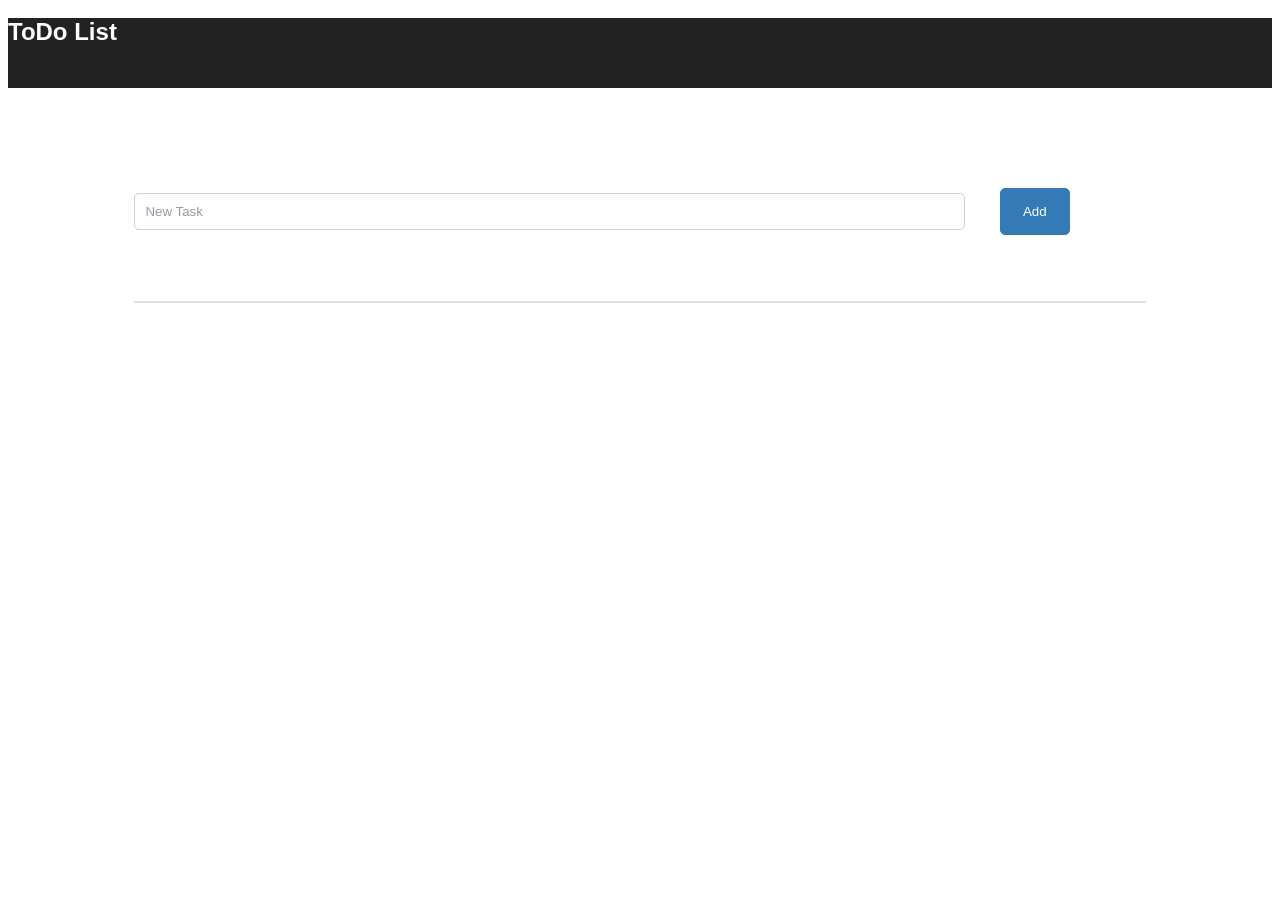
<file: lab3/task2/index.html>
<!DOCTYPE html>
<html lang="en">
<head>
	<meta charset="UTF-8">
	<title>toDO list</title>
	<link rel="stylesheet" href="main.css">
	<link rel="stylesheet" href="https://use.fontawesome.com/releases/v5.7.1/css/all.css" integrity="sha384-fnmOCqbTlWIlj8LyTjo7mOUStjsKC4pOpQbqyi7RrhN7udi9RwhKkMHpvLbHG9Sr" crossorigin="anonymous">
</head>
<body>
	<header>
		<div class="container">
			<div class="row">
				<div class="col-md-12">
					<div class="header_block">
						<h1 class="logo">
							ToDo List
						</h1>
					</div>
				</div>
			</div>
		</div>
	</header>

	<section>
		<div class="container">
			<div class="row">
				<div class="col-md-12">
					<div class="main_block">
						<div class="form_block">
							<form action="#">
								<input type="text" placeholder="New Task" class="form_input" id="form_input">
								<button type="submit" class="form_btn" onclick="create_div();">Add</button>
							</form>	
							<p class="counter" id="counter">1</p>			
						</div>
					</div>

					<div class="content_block main_block" id="content_block">
						<div class="line"></div>
						<div class="note_block" id="note_block"><div class="left_side"><input type="checkbox" class="checkbox" id="ch" onclick="done_note();"><p class="note_title" id="par">aiunrayess</p>
							</div><div class="right_side d-flex"><p class="date_title">date</p>
								<a href="#" onclick="delete_div();">
									<i class="fas fa-trash-alt"></i>
								</a>							
							</div>
						</div>
					</div>
				</div>
			</div>
		</div>
	</section>
	<script src="script.js"></script>

</body>
</file>
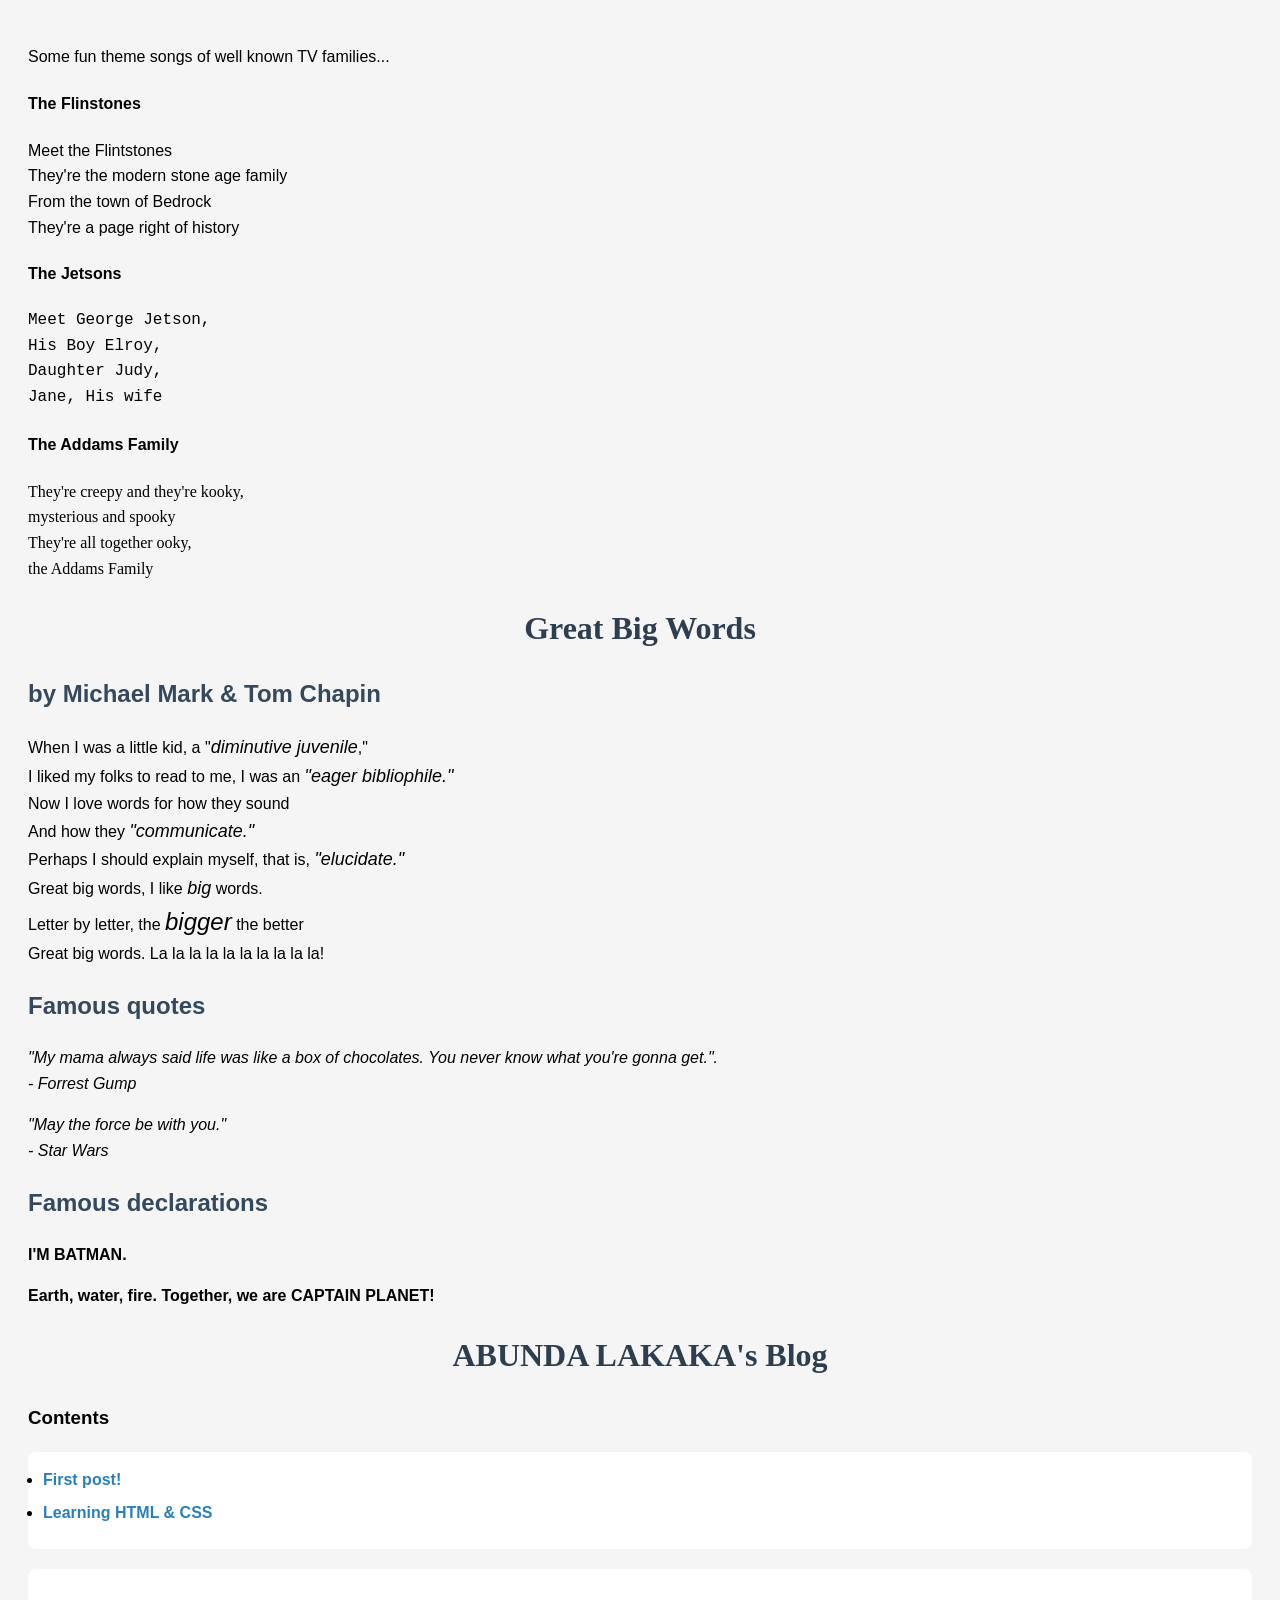
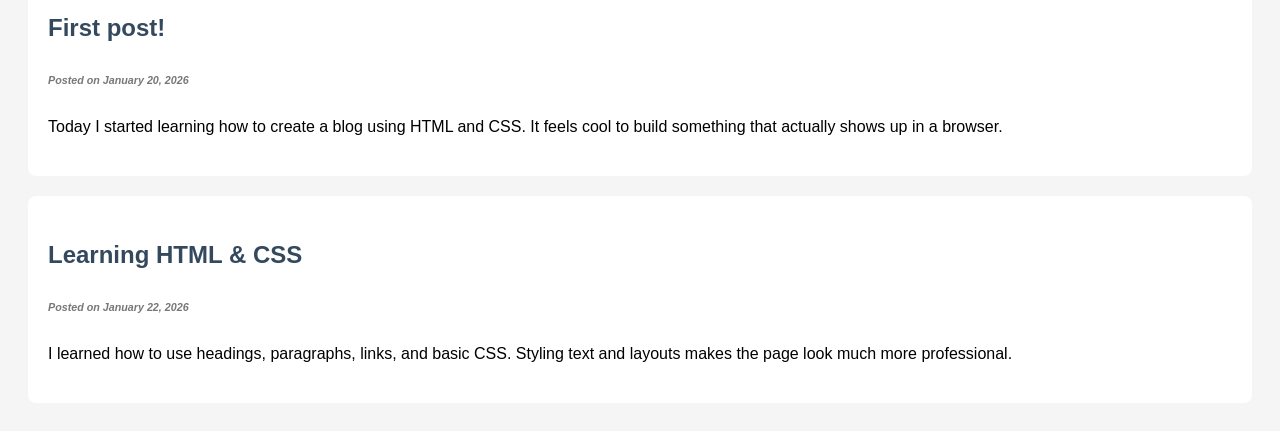
<file: lab1/khanacademy/CSS_text_properties.html>
<!DOCTYPE html>
<html>
    <head>
        <meta charset="utf-8">
        <title>Challenge: Fancy font families</title>
        <style>
        #flinstones {
            font-family: sans-serif;
        }
        
        #jetsons {
            font-family: monospace;
        }
        
        #addams {
            font-family: serif;
        }
        body{
            font-family: serif;
        }
        </style>
    </head>
    <body>
    
    <p>Some fun theme songs of well known TV families...</p>
    
    <h4>The Flinstones</h4>
    <p id="flinstones">
    Meet the Flintstones<br>
    They're the modern stone age family<br>
    From the town of Bedrock<br>
    They're a page right of history</p>
    
    <h4>The Jetsons</h4>
    <p id="jetsons">
    Meet George Jetson,<br>
    His Boy Elroy,<br>
    Daughter Judy,<br>
    Jane, His wife
    </p>

    <h4>The Addams Family</h4>
    <p id="addams">
    They're creepy and they're kooky,<br>
    mysterious and spooky<br>
    They're all together ooky,<br>
    the Addams Family 
    </p>
    </body>
</html>

<!DOCTYPE html>
<html>
    <head>
        <meta charset="utf-8">
        <title>Challenge: Great big font sizes</title>
        <style>
            .big {
                font-size: large;
            }
            
            .bigger { 
                font-size: x-large;
            }
        </style>
    </head>
    <body>

<h1>Great Big Words</h1>
<h2>by Michael Mark & Tom Chapin</h2>

<p>When I was a little kid,
a "<em class="big">diminutive juvenile</em>," <br>
I liked my folks to read to me,
I was an <em class="big">"eager bibliophile."</em> <br>
Now I love words for how they sound <br>
And how they <em class="big">"communicate."</em> <br>
Perhaps I should explain myself,
that is, <em class="big">"elucidate."</em> <br>
Great big words, I like <em class="big">big</em> words. <br>
Letter by letter, the <em class="bigger">bigger</em> the better <br>
Great big words. La la la la la la la la la la!</p>

    </body>
</html>

<!DOCTYPE html>
<html>
    <head>
        <meta charset="utf-8">
        <title>Challenge: Famous font formats</title>
        <style>
            .declaration { 
                font-weight: bold;
            }
            
            .quote {
                font-style: italic;
            }
        </style>
    </head>
    <body>

    <h2>Famous quotes</h2>
    <p class="quote">
    "My mama always said life was like a box of chocolates. You never know what you're gonna get.".
    <br> - Forrest Gump
    </p>
    
    <p class="quote">
    "May the force be with you."
    <br>- Star Wars
    </p>
    
     <h2>Famous declarations</h2>
     
    <p class="declaration">
    I'M BATMAN.
    </p>
    
    <p class="declaration">
    Earth, water, fire. Together, we are CAPTAIN PLANET!
    </p>
    
    </body>
</html>

<!DOCTYPE html>
<html>
    <head>
        <meta charset="utf-8">
        <title>Project: Blog</title>

        <style>
            body {
                font-family: Arial, sans-serif;
                line-height: 1.6;
                background-color: #f5f5f5;
                padding: 20px;
            }

            h1 {
                text-align: center;
                font-family: "Georgia", serif;
                color: #2c3e50;
            }

            h2 {
                color: #34495e;
            }

            h6 {
                font-style: italic;
                color: #777;
            }

            ul {
                background-color: #ffffff;
                padding: 15px;
                border-radius: 8px;
            }

            li {
                margin-bottom: 8px;
            }

            a {
                text-decoration: none;
                color: #2980b9;
                font-weight: bold;
            }

            a:hover {
                text-decoration: underline;
            }

            .post {
                background-color: #ffffff;
                padding: 20px;
                margin-top: 20px;
                border-radius: 8px;
            }

            p {
                font-size: 16px;
            }
        </style>
    </head>

    <body>
        
        <h1>ABUNDA LAKAKA's Blog</h1>

        <h3>Contents</h3>
        <ul>
            <li><a href="#post1">First post!</a></li>
            <li><a href="#post2">Learning HTML & CSS</a></li>
        </ul>
        
        <div class="post">
            <h2 id="post1">First post!</h2>
            <h6>Posted on January 20, 2026</h6>
            <p>
                Today I started learning how to create a blog using HTML and CSS.
                It feels cool to build something that actually shows up in a browser.
            </p>
        </div>

        <div class="post">
            <h2 id="post2">Learning HTML & CSS</h2>
            <h6>Posted on January 22, 2026</h6>
            <p>
                I learned how to use headings, paragraphs, links, and basic CSS.
                Styling text and layouts makes the page look much more professional.
            </p>
        </div>

    </body>
</html>
</file>
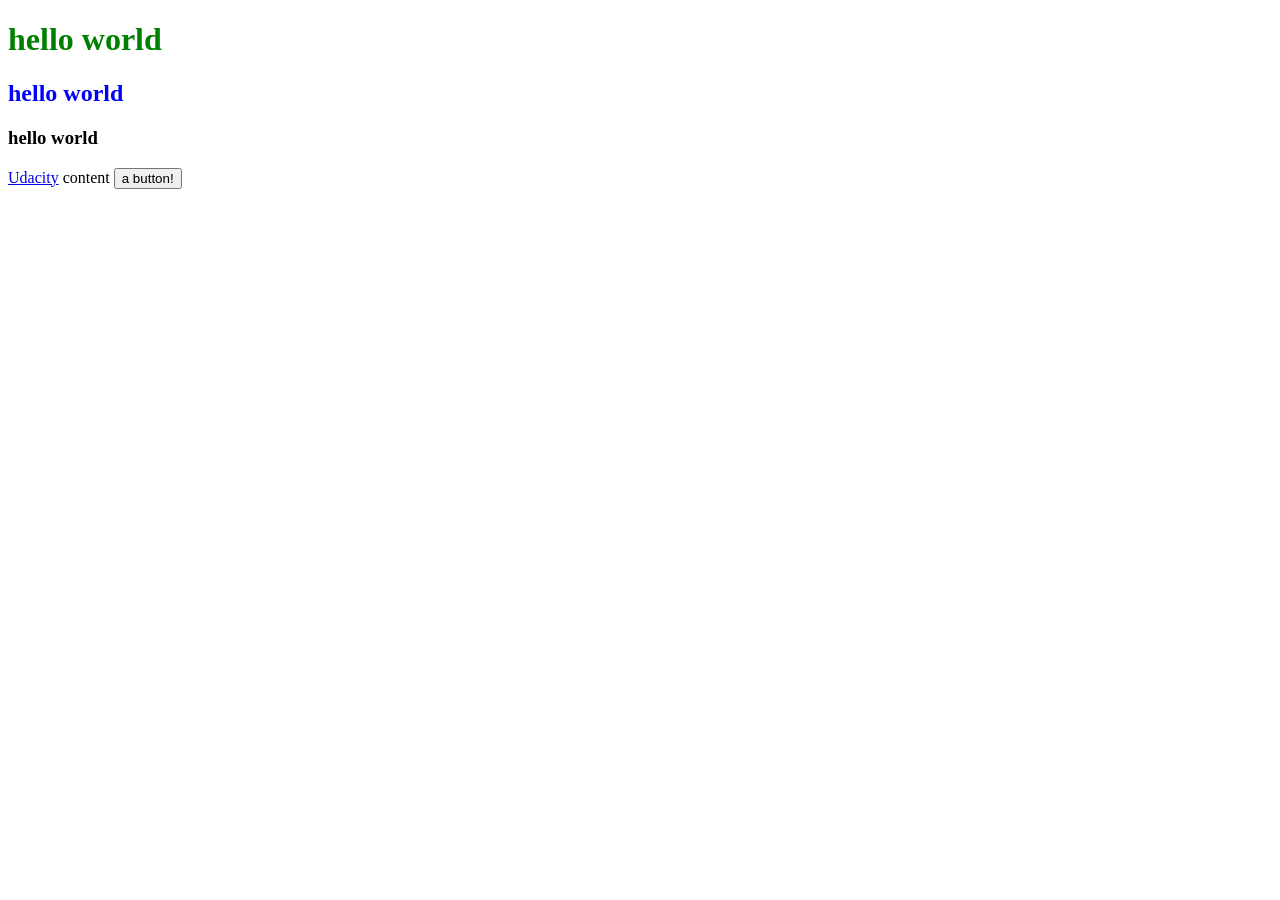
<file: lab1/udacity/Udacity.html>
<!DOCTYPE html>
<html lang="en">
<head>
    <meta charset="UTF-8">
    <meta name="viewport" content="width=device-width, initial-scale=1.0">
    <title>Document</title>
<style>

   /* Tag Selector */

    h1{
  color: green;
}
/* class Attribute Selector */
.book-summary {
  color: blue;
}
/* id Attribute Selector */
#site-description {
  color: red;
}

</style>


</head>
<body>
    <h1> hello world</h1>

    <h2 class="book-summary"> hello world</h2>

    <h3 id ="site-discription"> hello world</h3>
</body>
</html>

<!DOCTYPE html>
<html lang="en">
<head>
    <meta charset="UTF-8">
    <meta name="viewport" content="width=device-width, initial-scale=1.0">
    <title>Document</title>
</head>
<body>
    <a href="https://www.udacity.com">Udacity</a>
</body>
</html>
<!DOCTYPE html>
<html lang="en">
<head>
    <meta charset="UTF-8">
    <meta name="viewport" content="width=device-width, initial-scale=1.0">
    <title>Document</title>
</head>
<body>
    <tag>content</tag>
    <button>a button!</button>
</body>
</html>
</file>
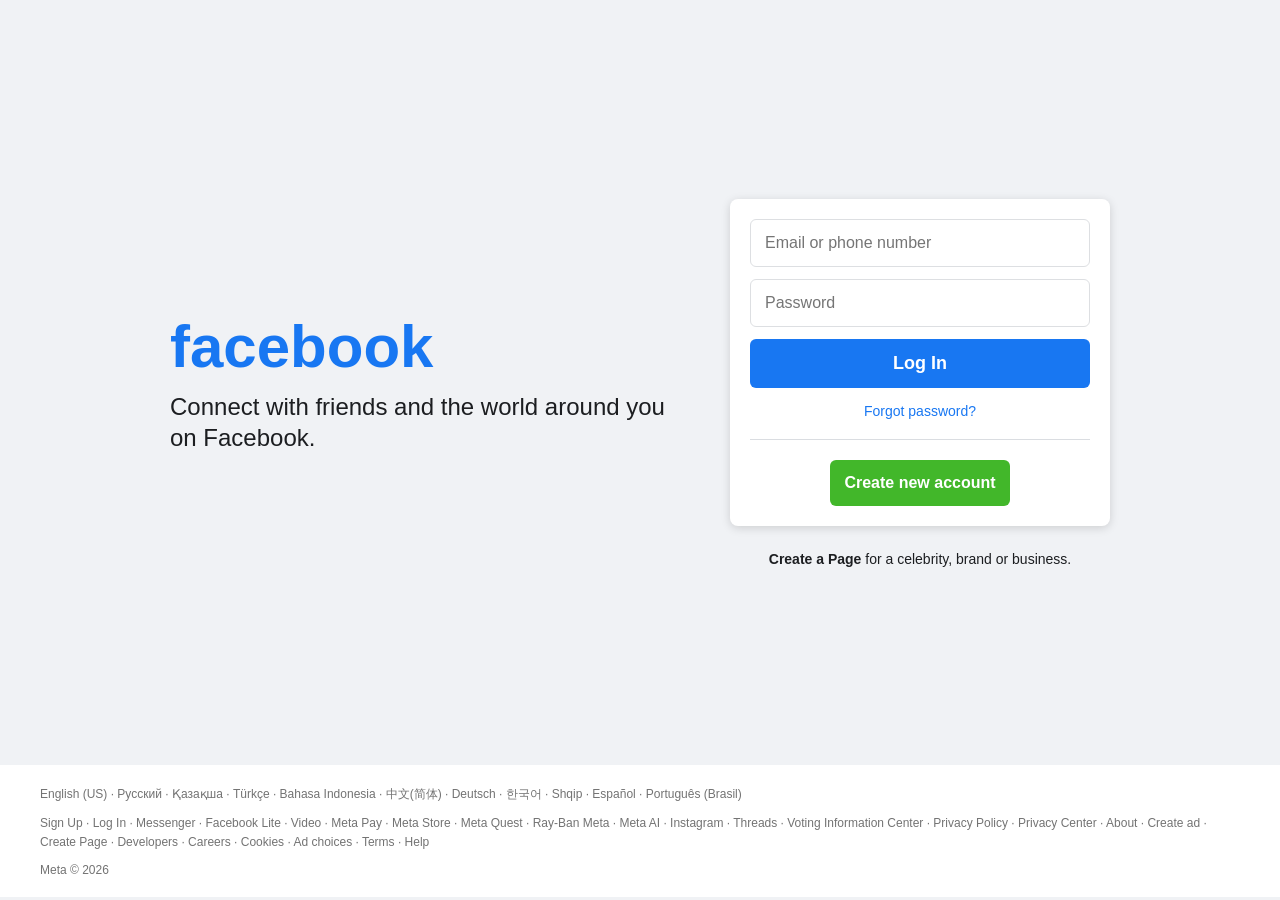
<file: lab2/Facebook/Facebook.html>
<!DOCTYPE html>
<html lang="en">
<head>
  <meta charset="UTF-8">
  <title>Facebook – Log In</title>
    <link rel="icon" type="image/x-icon" href="https://www.facebook.com/images/fb_icon_325x325.png">
  <link rel="stylesheet" href="style.css">
</head>
<body>

  <div class="page">
    <div class="left">
      <h1>facebook</h1>
      <p>Connect with friends and the world around you on Facebook.</p>
    </div>

    <div class="right">
      <div class="login-box">
        <input type="text" placeholder="Email or phone number">
        <input type="password" placeholder="Password">
        <button class="login-btn">Log In</button>
        <a href="https://web.facebook.com/recover/initiate/?privacy_mutation_token=eyJ0eXBlIjowLCJjcmVhdGlvbl90aW1lIjoxNzcwMjY3NzY4LCJjYWxsc2l0ZV9pZCI6MzgxMjI5MDc5NTc1OTQ2fQ%3D%3D&ars=facebook_login&next" class="forgot">Forgot password?</a>
        <hr>
        <button class="create-btn">Create new account</button>
      </div>

      <p class="create-page">
        <a href="https://web.facebook.com/pages/create/?ref_type=registration_form">Create a Page</a> for a celebrity, brand or business.
      </p>
    </div>
  </div>

  <footer>
    <div class="languages">
      English (US) · Русский · Қазақша · Türkçe · Bahasa Indonesia · 中文(简体) ·
      Deutsch · 한국어 · Shqip · Español · Português (Brasil)
    </div>

    <div class="links">
      Sign Up · Log In · Messenger · Facebook Lite · Video · Meta Pay · Meta Store ·
      Meta Quest · Ray-Ban Meta · Meta AI · Instagram · Threads · Voting Information Center ·
      Privacy Policy · Privacy Center · About · Create ad · Create Page · Developers · Careers ·
      Cookies · Ad choices · Terms · Help
    </div>

    <div class="copyright">
      Meta © 2026
    </div>
  </footer>

</body>
</html>
</file>
<file: lab3/task2/main.css>
body{
	font-family: 'Open Sans', sans-serif;
}

ul, li {
	display: block;
	margin: 0;
	padding: 0;
}


header {
	background-color: #222222;
	height: 70px;
	width: 100%;
}

.logo {
	color: #ffffff;
	font-size: 24px;
	margin-top: 18px;
}


.main_block {
	width: 80%;
	margin: 0 auto;
	padding-top: 60px;
}

.toDo {
	font-size: 26px;
}

.form_block {
	margin-top: 40px;
}

.form_input {
	width: 80%;
	padding: 10px;
	border-radius: 5px;
	border: 1px solid #d1d1d1;
}

input[type="text"]::-webkit-input-placeholder {
    color: #9999a6;
} 

input[type="text"]::-moz-placeholder {
    color: #9999a6;
}

.form_btn {
	height: 47px;
	margin-bottom: 6px;
	margin-left: 30px;
	width: 70px;
	background-color: #337ab7;
	border: 1px solid #337ab7;
	border-radius: 5px;
	color: white;
}

.note_block {
	height: 70px;
	width: 100%;
	border: 1px solid #e1e1e1;
	border-top: none;
	display: none;
}

.line {
	width: 100%;
	height: 2px;
	background-color: #e1e1e1; 
}

.counter {
	display: none;
}

.right_side {
	width: 55%;
	display: flex;
	align-items: center;
	justify-content: flex-end;
	gap: 20px;
}

.right_side a {
	color: red;
	font-size: 18px;
	margin: 0;
	padding: 0;
	display: flex;
	align-items: center;
}

.right_side a i {
	margin: 0;
}

.note_title {
	margin-left: 30px;
	margin-top: 20px;
	margin-right: 200px;
	width: 300px;
}

.left_side {
	width: 50%;
	float: left;
}

.right_side {
	width: 50%;
}

.checkbox {
	float: left;
	margin: 25px 30px 0px 30px;
	height: 17px;
	width: 17px;
}

.date_title {
	margin: 0;
	color: #999999;
	font-size: 14px;
	white-space: nowrap;
}
</file>
<file: lab2/Facebook/style.css>
* {
  margin: 0;
  padding: 0;
  box-sizing: border-box;
  font-family: Helvetica, Arial, sans-serif;
}

body {
  background: #f0f2f5;
  color: #1c1e21;
}

.page {
  display: flex;
  justify-content: center;
  align-items: center;
  min-height: 85vh;
  gap: 60px;
}

.left {
  max-width: 500px;
}

.left h1 {
  color: #1877f2;
  font-size: 60px;
  margin-bottom: 10px;
}

.left p {
  font-size: 24px;
  line-height: 1.3;
}

.right {
  text-align: center;
}

.login-box {
  background: #fff;
  padding: 20px;
  width: 380px;
  border-radius: 8px;
  box-shadow: 0 2px 10px rgba(0,0,0,0.15);
}

.login-box input {
  width: 100%;
  padding: 14px;
  margin-bottom: 12px;
  font-size: 16px;
  border: 1px solid #dddfe2;
  border-radius: 6px;
}

.login-box input:focus {
  outline: none;
  border-color: #1877f2;
}

.login-btn {
  width: 100%;
  padding: 14px;
  background: #1877f2;
  border: none;
  color: white;
  font-size: 18px;
  font-weight: bold;
  border-radius: 6px;
  cursor: pointer;
}

.login-btn:hover {
  background: #166fe5;
}

.forgot {
  display: block;
  margin: 15px 0;
  color: #1877f2;
  font-size: 14px;
  text-decoration: none;
}

hr {
  border: none;
  height: 1px;
  background: #dadde1;
  margin: 20px 0;
}

.create-btn {
  background: #42b72a;
  color: white;
  border: none;
  padding: 14px;
  font-size: 16px;
  font-weight: bold;
  border-radius: 6px;
  cursor: pointer;
}

.create-btn:hover {
  background: #36a420;
}

.create-page {
  margin-top: 25px;
  font-size: 14px;
}

.create-page a {
  font-weight: bold;
  color: #1c1e21;
  text-decoration: none;
}

footer {
  background: #fff;
  padding: 20px 40px;
  font-size: 12px;
  color: #737373;
}

.languages, .links {
  margin-bottom: 10px;
  line-height: 1.6;
}

copyright {
  margin-top: 10px;
}
</file>
